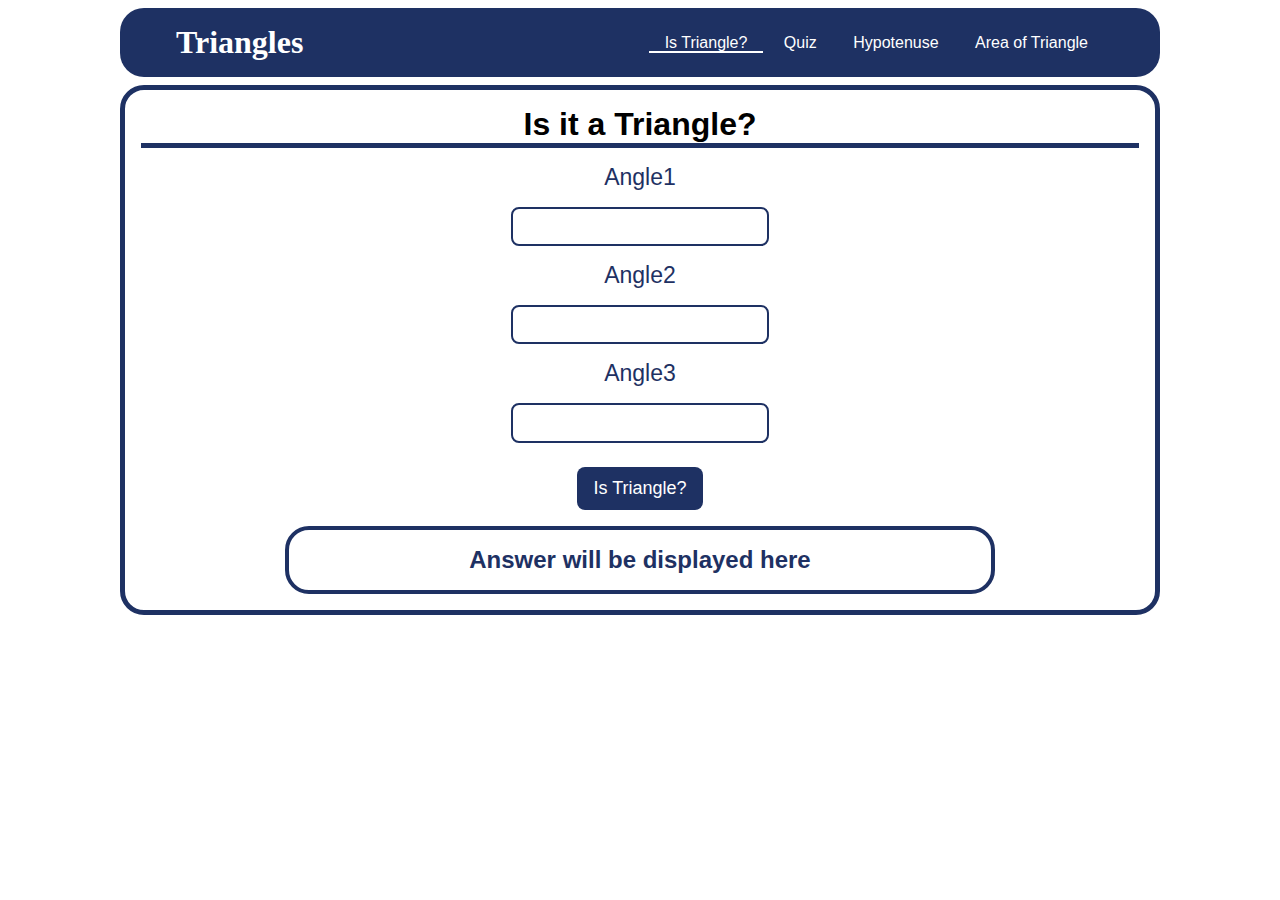
<file: index.html>
<!DOCTYPE html>
<html lang="en">

<head>
  <meta charset="UTF-8" />
  <meta http-equiv="X-UA-Compatible" content="IE=edge" />
  <meta name="viewport" content="width=device-width, initial-scale=1.0" />
  <title>Angles of Triangles</title>
  <link rel="stylesheet" href="../style.css" />
</head>

<body>
  <header>
    <h1>Triangles </h1>
    <nav>
      <a class="active" href="/">Is Triangle?</a>
      <a href="./pages/quiz.html">Quiz</a>
      <a href="../pages/calculate-hypo.html">Hypotenuse</a>
      <a href="../pages/calculate-area.html">Area of Triangle</a>
    </nav>
  </header>
  <main class="angles-triangles-main">
    <h1>Is it a Triangle?</h1>
    <label class="input-label" for="Angle1">
      <p>Angle1</p>
    </label>
    <input type="number" class="input-text angle-input" />
    <label class="input-label" for="Angle2">
      <p>Angle2</p>
    </label>
    <input type="number" class="input-text angle-input" />
    <label class="input-label" for="Angle3">
      <p>Angle3</p>
    </label>
    <input type="number" class="input-text angle-input" />
    <button class="btn-check" id="is-triangle-btn">Is Triangle?</button>

    <h2 id="output" class="output"> Answer will be displayed here</h2>
  </main>

  <script src="./scripts/angles-triangles.js"></script>
</body>

</html>
</file>
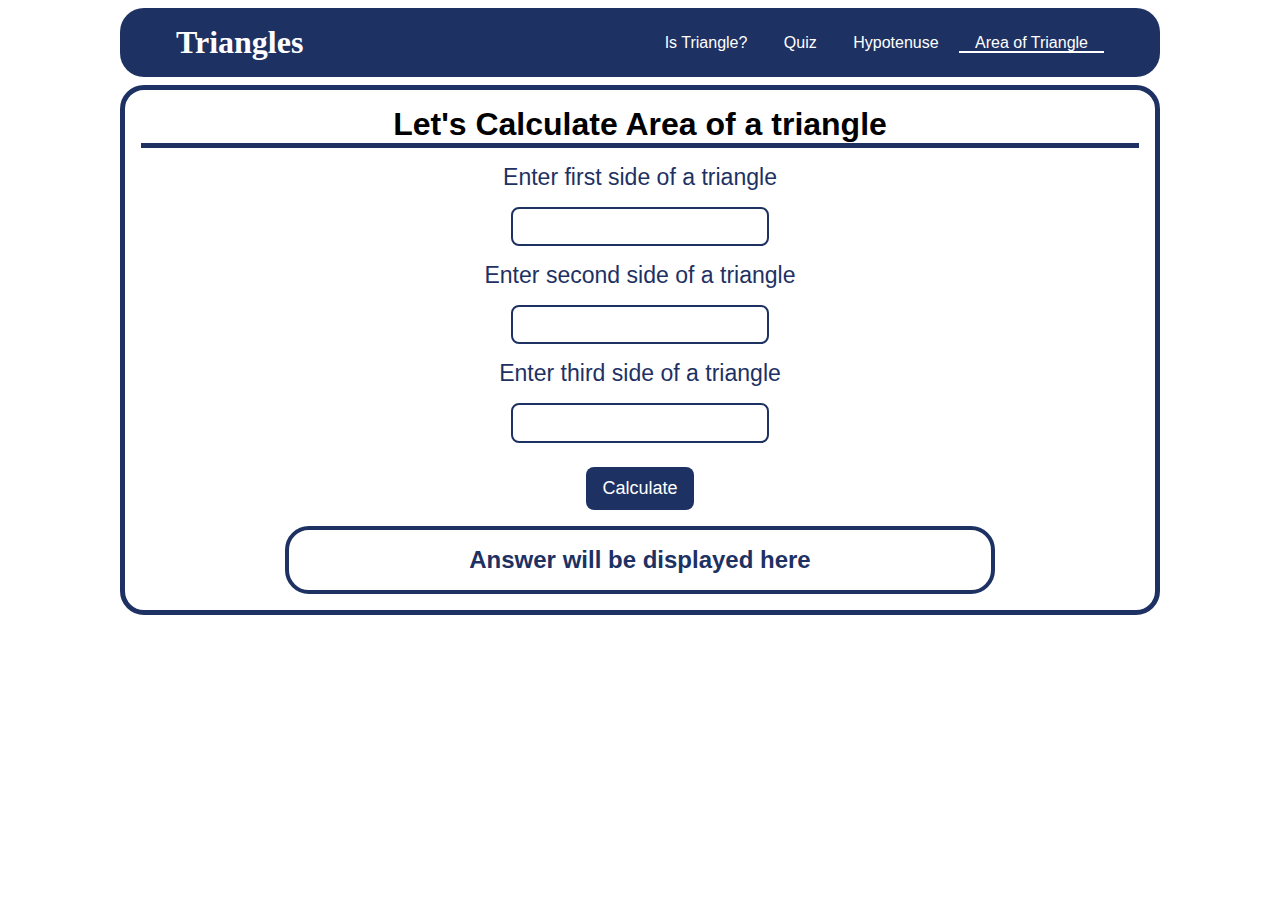
<file: pages/calculate-area.html>
<!DOCTYPE html>
<html lang="en">

<head>
  <meta charset="UTF-8" />
  <meta http-equiv="X-UA-Compatible" content="IE=edge" />
  <meta name="viewport" content="width=device-width, initial-scale=1.0" />
  <title>Calculate area of a triangle</title>
  <link rel="stylesheet" href="../style.css" />
</head>

<body>
  <header>
    <h1>Triangles </h1>
    <nav>
      <a href="../index.html">Is Triangle?</a>
      <a href="../pages/quiz.html">Quiz</a>
      <a href="../pages/calculate-hypo.html">Hypotenuse</a>
      <a class="active" href="/">Area of Triangle</a>
    </nav>
  </header>
  <main class="calculate-area-main">
    <h1>Let's Calculate Area of a triangle</h1>
    <form id="calculate-area">
      <label class="input-label" for="first-side">
        <p>Enter first side of a triangle</p>
        <input class="input-text" required type="number" id="first-side" />
      </label>
      <label class="input-label" for="second-side">
        <p>Enter second side of a triangle</p>
        <input class="input-text" required type="number" id="second-side" />
      </label>
      <label class="input-label" for="third-side">
        <p>Enter third side of a triangle</p>
        <input class="input-text" required type="number" id="third-side" />
      </label>
      <button class="btn-check" type="submit">Calculate</button>
    </form>

    <h2 id="output" class="output calculate-area-output"> Answer will be displayed here</h2>
  </main>

  <script src="../scripts/calculate-area.js"></script>
</body>

</html>
</file>
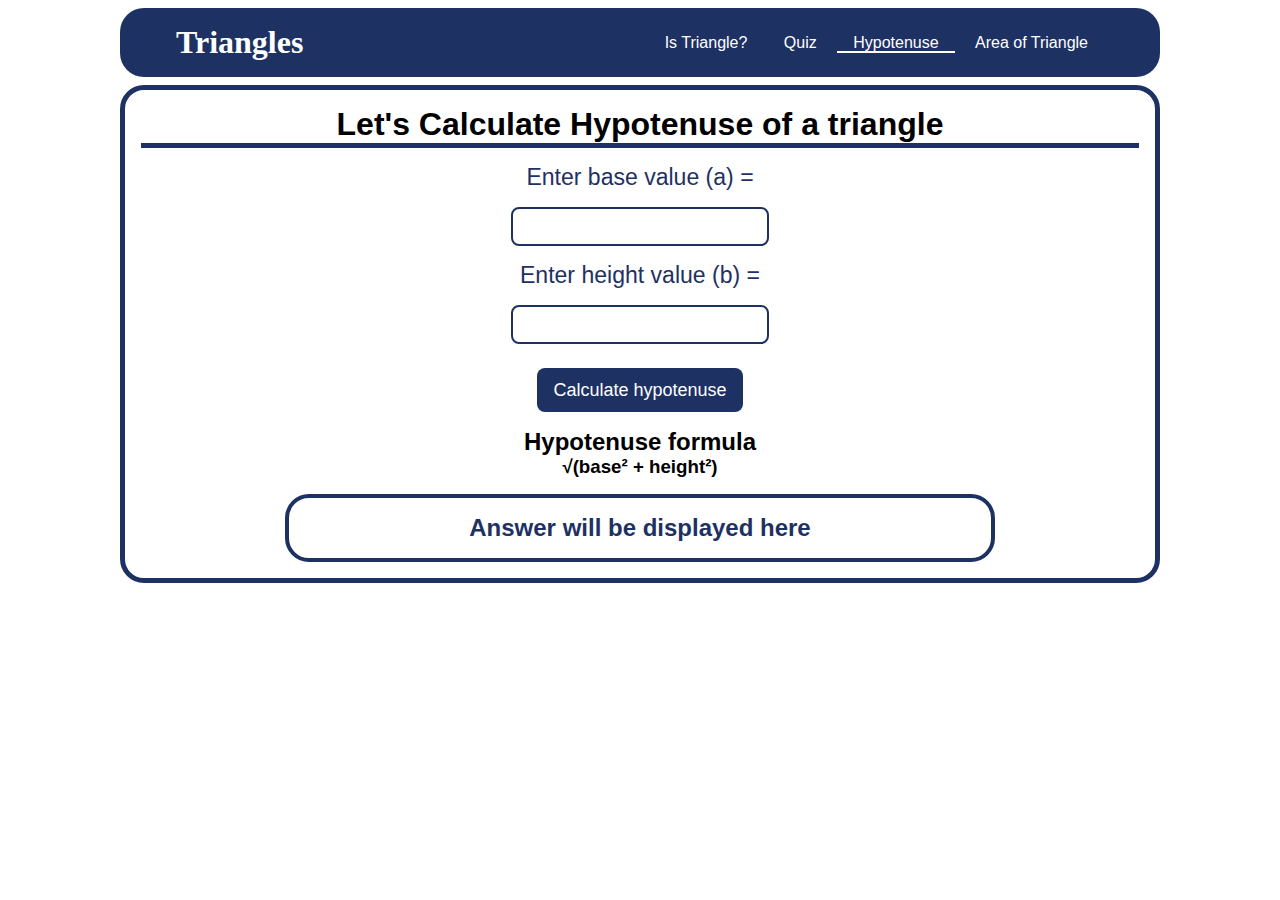
<file: pages/calculate-hypo.html>
<!DOCTYPE html>
<html lang="en">

<head>
  <meta charset="UTF-8" />
  <meta http-equiv="X-UA-Compatible" content="IE=edge" />
  <meta name="viewport" content="width=device-width, initial-scale=1.0" />
  <title>Calculate Hypotenuse</title>
  <link rel="stylesheet" href="../style.css" />
</head>

<body>
  <header>
    <h1>Triangles</h1>
    <nav>
      <a href="../index.html">Is Triangle?</a>
      <a href="./quiz.html">Quiz</a>
      <a class="active" href="./calculate-hypo.html">Hypotenuse</a>
      <a href="./calculate-area.html">Area of Triangle</a>
    </nav>
  </header>
  <main class="calculate-hypo-main">
    <h1>Let's Calculate Hypotenuse of a triangle</h1>
    <label class="input-label" for="a">
      <p>Enter base value (a) =</p>
      <input type="number" class="input-text side-input" />
    </label>
    <label class="input-label" for="b">
      <p>Enter height value (b) =</p>
      <input type="number" class="input-text side-input" />
    </label>
    <button class="btn-check" id="calculate-hypotenuse-btn">
      Calculate hypotenuse
    </button>
    <h2>Hypotenuse formula</h2>
    <h3>√(base² + height²)</h3>
    <h2 id="output" class="output"> Answer will be displayed here</h2>
  </main>

  <script src="../scripts/calculate-hypo.js"></script>
</body>

</html>
</file>
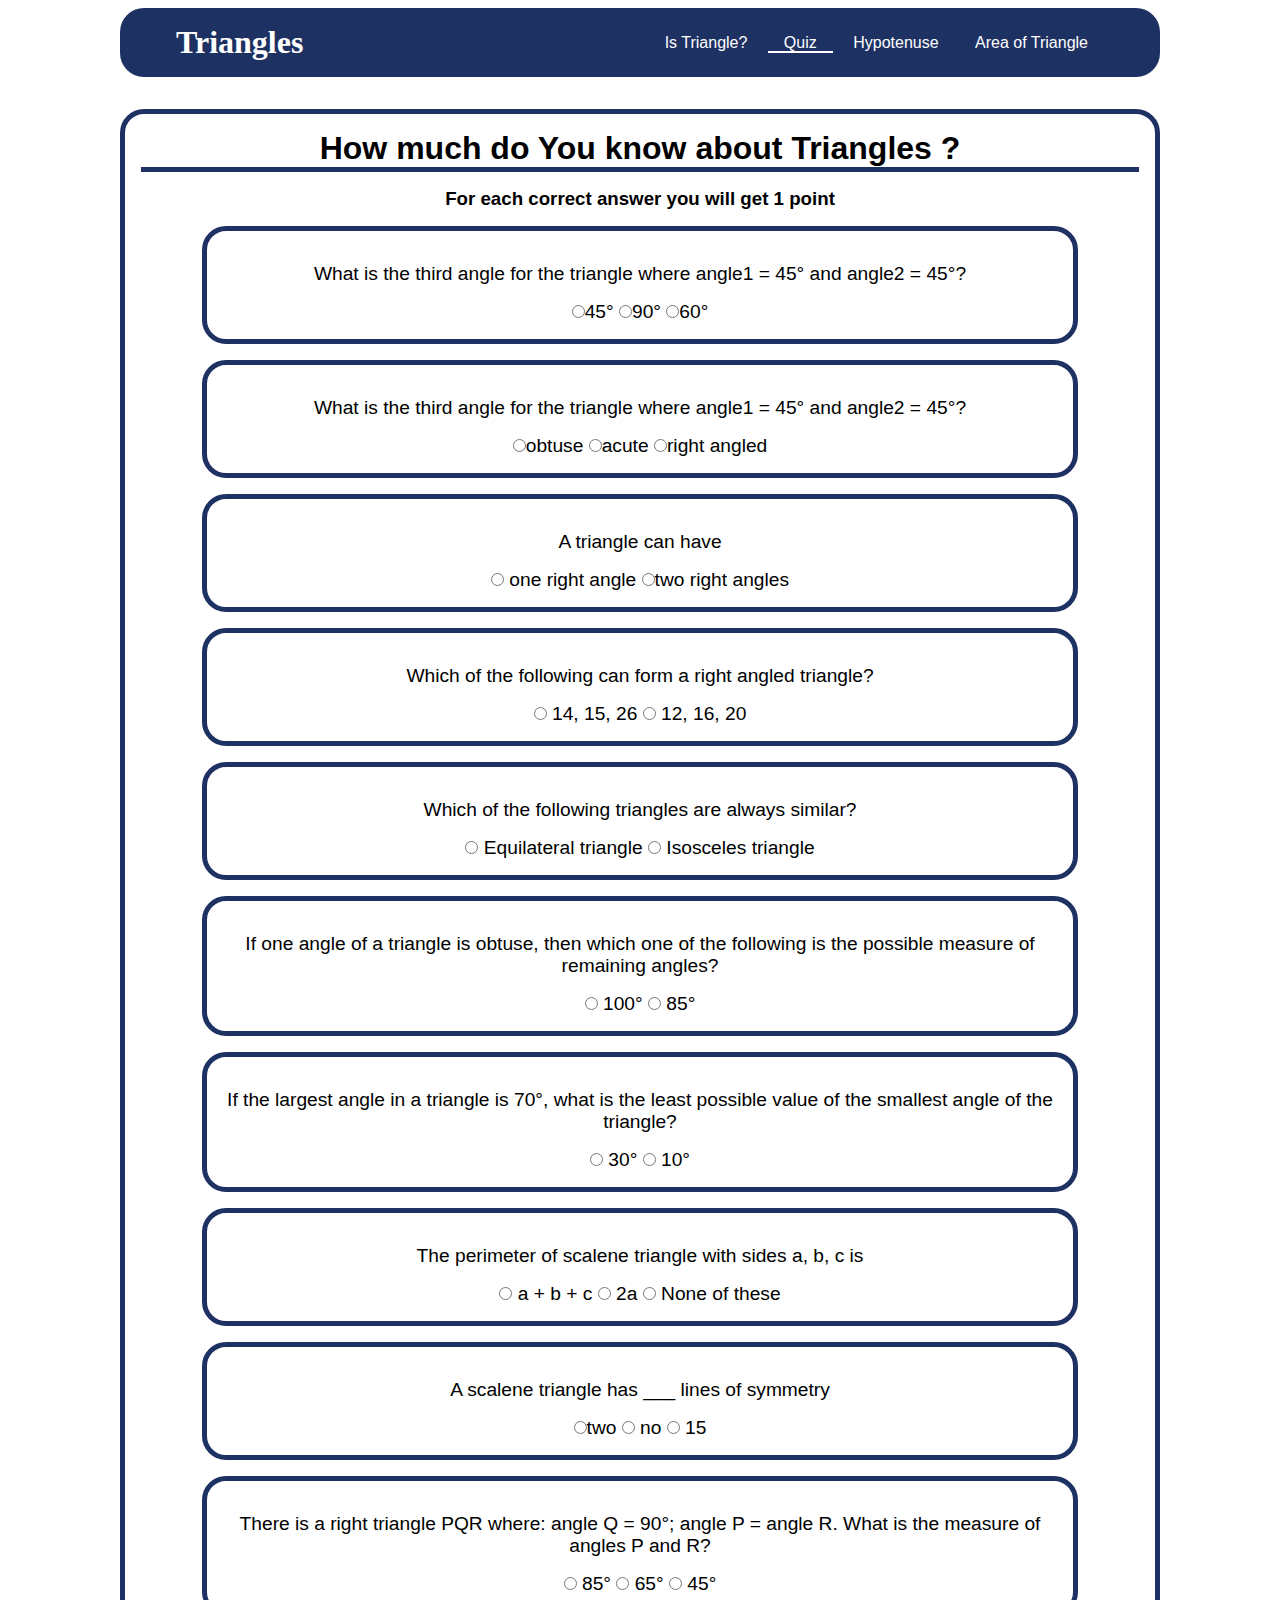
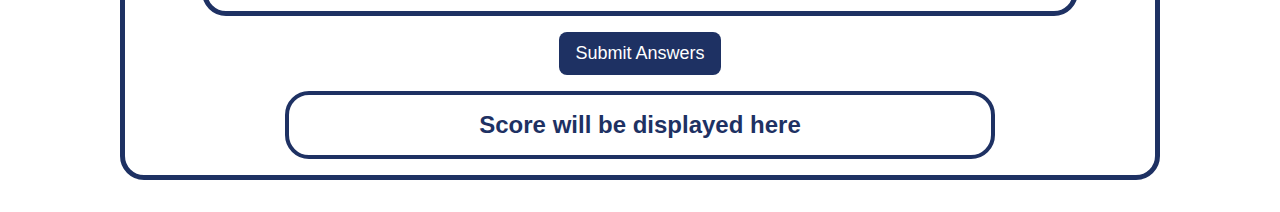
<file: pages/quiz.html>
<!DOCTYPE html>
<html lang="en">

<head>
  <meta charset="UTF-8" />
  <meta http-equiv="X-UA-Compatible" content="IE=edge" />
  <meta name="viewport" content="width=device-width, initial-scale=1.0" />
  <title>Quiz on Triangles</title>
  <link rel="stylesheet" href="../style.css" />
</head>

<body>
  <header>
    <h1>Triangles</h1>
    <nav>
      <a href="../index.html">Is Triangle?</a>
      <a class="active" href="/pages/quiz.html">Quiz</a>
      <a href="./calculate-hypo.html">Hypotenuse</a>
      <a href="./calculate-area.html">Area of Triangle</a>
    </nav>
  </header>
  <main class="quiz-main">
    <h1>How much do You know about Triangles ?</h1>
    <h3>For each correct answer you will get 1 point</h3>
    <form class="quiz-form">
      <div class="question-container">
        <p>
          What is the third angle for the triangle where angle1 = 45° and
          angle2 = 45°?
        </p>
        <label><input type="radio" name="question1" value="45°" />45°</label>
        <label><input type="radio" name="question1" value="90°" />90°</label>
        <label><input type="radio" name="question1" value="60°" />60°</label>
      </div>
      <div class="question-container">
        <p>
          What is the third angle for the triangle where angle1 = 45° and
          angle2 = 45°?
        </p>
        <label>
          <input type="radio" name="question2" value="obtuse" />obtuse
        </label>
        <label><input type="radio" name="question2" value="acute" />acute</label>
        <label><input type="radio" name="question2" value="right angled" />right
          angled</label>
      </div>
      <div class="question-container">
        <p>A triangle can have</p>
        <label>
          <input type="radio" name="question3" value="one right angle" />
          one right angle
        </label>
        <label><input type="radio" name="question3" value="two right angles" />two
          right angles</label>
      </div>
      <div class="question-container">
        <p>Which of the following can form a right angled triangle?</p>
        <label>
          <input type="radio" name="question4" value="14, 15, 26" />
          14, 15, 26
        </label>
        <label>
          <input type="radio" name="question4" value="12, 16, 20" />
          12, 16, 20</label>
      </div>
      <div class="question-container">
        <p>Which of the following triangles are always similar?</p>
        <label>
          <input type="radio" name="question5" value="Equilateral triangle" />
          Equilateral triangle
        </label>
        <label>
          <input type="radio" name="question5" value="Isosceles triangle" />
          Isosceles triangle</label>
      </div>
      <div class="question-container">
        <p>
          If one angle of a triangle is obtuse, then which one of the
          following is the possible measure of remaining angles?
        </p>
        <label>
          <input type="radio" name="question6" value="100°" />
          100°
        </label>
        <label>
          <input type="radio" name="question6" value="85°" />
          85°</label>
      </div>

      <div class="question-container">
        <p>
          If the largest angle in a triangle is 70°, what is the least
          possible value of the smallest angle of the triangle?
        </p>
        <label>
          <input type="radio" name="question7" value="30°" />
          30°
        </label>
        <label>
          <input type="radio" name="question7" value="10°" />
          10°
        </label>
      </div>

      <div class="question-container">
        <p>The perimeter of scalene triangle with sides a, b, c is</p>
        <label>
          <input type="radio" name="question8" value="a + b + c" />
          a + b + c
        </label>
        <label>
          <input type="radio" name="question8" value="2a" />
          2a
        </label>
        <label>
          <input type="radio" name="question8" value="None of these" />
          None of these
        </label>
      </div>

      <div class="question-container">
        <p>A scalene triangle has ___ lines of symmetry</p>
        <label>
          <input type="radio" name="question9" value="two" />two
        </label>
        <label>
          <input type="radio" name="question9" value="no" />
          no
        </label>
        <label>
          <input type="radio" name="question9" value="15" />
          15
        </label>
      </div>

      <div class="question-container">
        <p>
          There is a right triangle PQR where: angle Q = 90°; angle P = angle
          R. What is the measure of angles P and R?
        </p>
        <label>
          <input type="radio" name="question10" value="85°" />
          85°
        </label>
        <label>
          <input type="radio" name="question10" value="65°" />
          65°
        </label>
        <label>
          <input type="radio" name="question10" value="45°" />
          45°
        </label>
      </div>
    </form>
    <button class="btn-check" id="submit-answers-btn">Submit Answers</button>
    <h2 class="output"> Score will be displayed here</h2>
  </main>

  <script src="../scripts/quiz.js"></script>
</body>

</html>
</file>
<file: style.css>
* {
  padding: 0;
  margin: 0;
  box-sizing: border-box;
  text-decoration: none;
  list-style: none;
}

:root {
  --primary-color: #1e3163;
}

body {
  font-family: "Work Sans", sans-serif;
  text-align: center;
}

header {
  display: flex;
  align-items: center;
  justify-content: space-between;
  width: 65rem;
  padding: 1rem;
  margin: 0.5rem auto;
  background-color: var(--primary-color);
  color: #fff;
  border-radius: 1.5rem;
}

header h1 {
  font-family: "cursive";
  text-align: initial;
  margin-left: 2.5rem;
}
nav {
  margin-right: 2.5rem;
}

nav > a {
  padding: 0 1rem;
}
.active,
a:hover {
  margin: 0.2rem 0;
  border-bottom: 2px solid white;
}

/* Main */

main {
  margin: 0 auto;
  width: 65rem;
  border: 5px solid var(--primary-color);
  border-radius: 1.5rem;
}

main h1 {
  margin: 1rem;

  border-bottom: 5px solid var(--primary-color);
}

/*  Input */

.input-label {
  font-size: larger;
  color: var(--primary-color);
  width: 256px;
}

.input-label p {
  font-size: larger;
  margin: 0.5rem;
}

.input-text {
  font-size: 14px;
  outline: #fff;
  padding: 0.6rem 1rem;
  margin: 0.5rem;
  border: 2px solid var(--primary-color);
  border-radius: 0.5rem;
  width: 100%;
  max-width: 258px;
}

.btn-check {
  background: var(--primary-color);
  border: none;
  color: #fff;
  padding: 0.7rem 1rem;
  border-radius: 0.5rem;
  font-size: large;
  cursor: pointer;
  outline: #fff;
  margin: 1rem auto;
  display: block;
}
.btn-check:hover {
  color: var(--primary-color);
  border: 2px solid var(--primary-color);
  background: #fff;
}
.output {
  color: var(--primary-color);
  font-size: 1.5rem;
  margin: 1rem 10rem;
  padding: 1rem;
  border: 4px solid var(--primary-color);
  border-radius: 1.5rem;
}

a,
img,
li {
  display: inline;
  color: #fff;
}

img {
  width: 40px;
  padding: 1rem 0.2rem;
}
.quiz-main {
  margin: 2rem auto;
  text-align: center;
}

.question-container {
  border: 5px solid var(--primary-color);
  width: 85%;
  border-radius: 1.5rem;
  margin: 1rem auto;
  font-size: larger;
  padding: 1rem 0;
}

.question-container p {
  padding: 1rem 0.5rem;
}
.question-container input {
  text-align: center;
}
</file>
